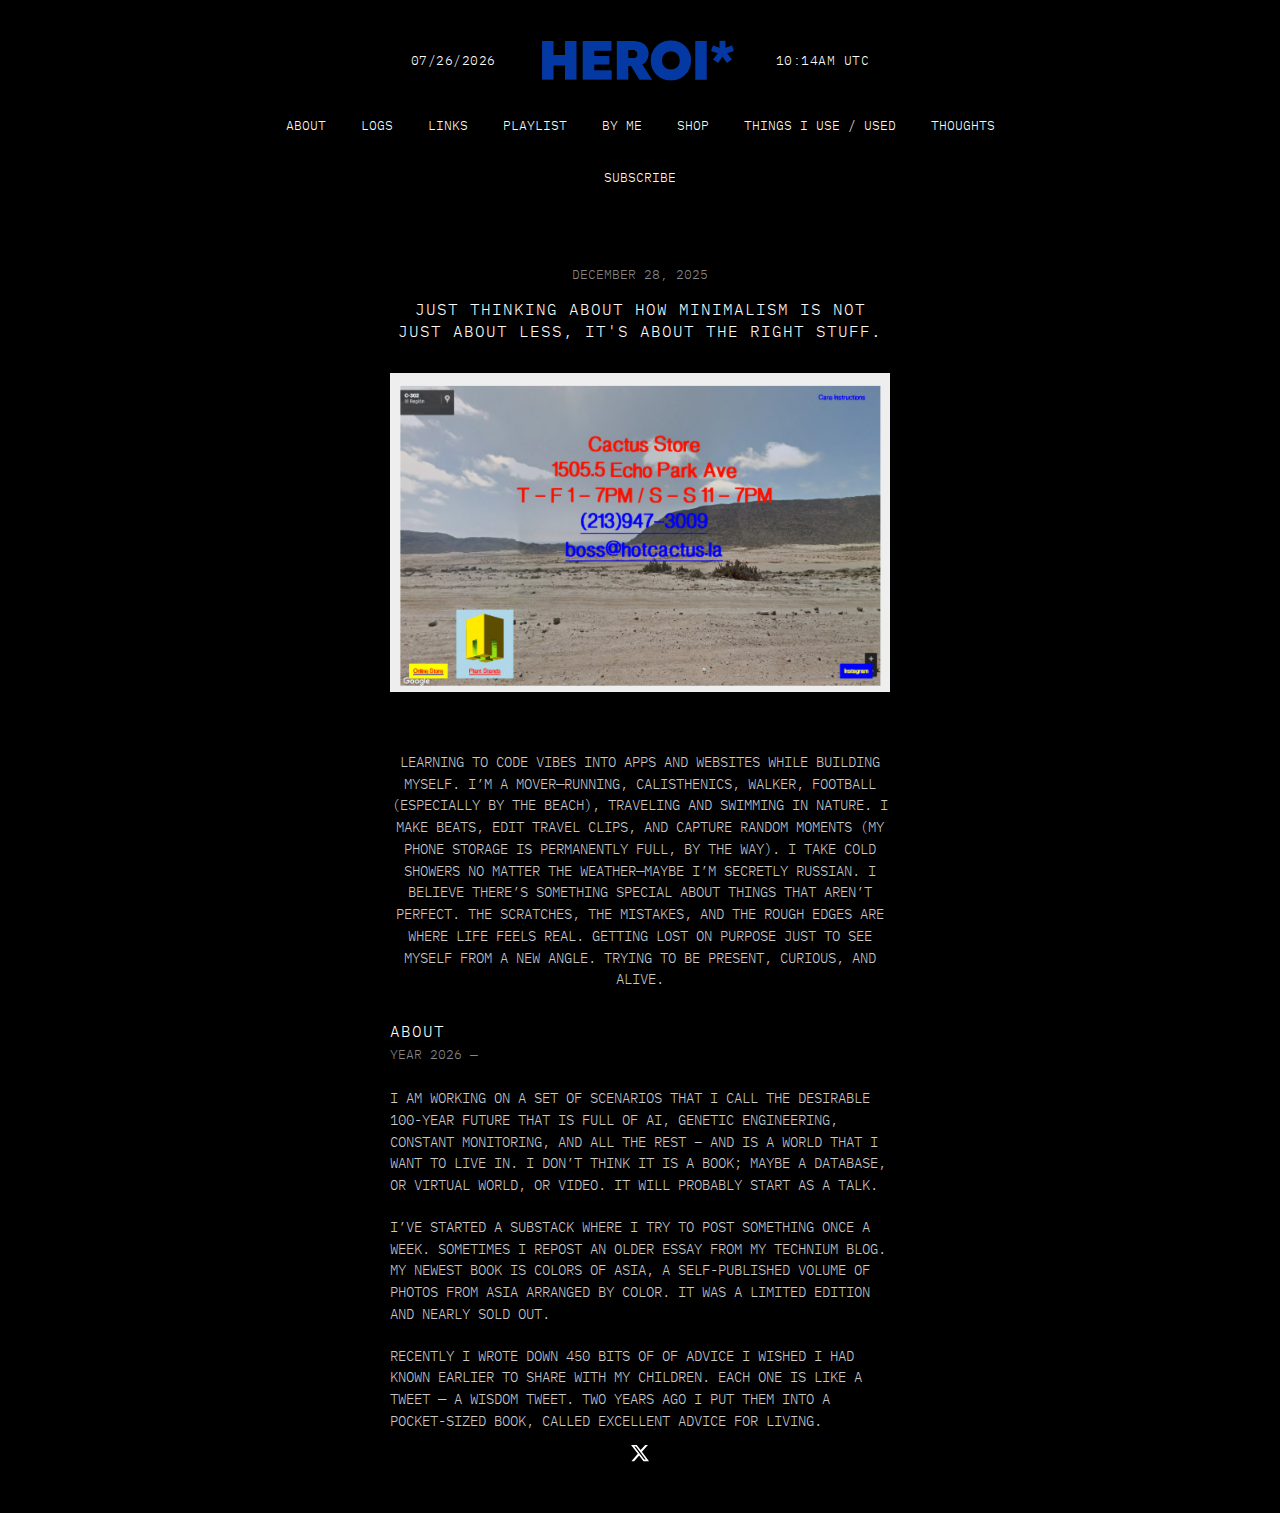
<file: index.html>
<!DOCTYPE html>
<html lang="en">

<head>
    <meta charset="UTF-8">
    <meta name="viewport" content="width=device-width, initial-scale=1.0">
    <title>HEROI</title>
    <link rel="preconnect" href="https://fonts.googleapis.com">
    <link rel="preconnect" href="https://fonts.gstatic.com" crossorigin>
    <link href="https://fonts.googleapis.com/css2?family=IBM+Plex+Mono:wght@300&display=swap" rel="stylesheet">
    <link rel="stylesheet" href="style.css">
    <link rel="icon" type="image/png" href="assets/logo_v6.png">
    <link rel="alternate" type="application/rss+xml" title="HEROI RSS Feed" href="rss.xml">
</head>

<body>

    <header>
        <div id="date-display" class="date-display"></div>
        <div class="logo-container">
            <img src="assets/logo_v6.png" alt="HEROI Logo" class="logo">
        </div>
        <div id="time-display" class="time-display"></div>
    </header>

    <main>
        <nav>
            <ul class="nav-list">
                <li><a href="about.html">about</a></li>
                <li><a href="logs.html">logs</a></li>
                <li><a href="links.html">links</a></li>
                <li><a href="playlist.html">playlist</a></li>
                <li><a href="now.html">by me</a></li>
                <li><a href="shop.html">shop</a></li>
                <li><a href="things_i_use.html">things i use / used</a></li>
                <li><a href="thoughts.html">thoughts</a></li>
                <li><a href="subscribe.html">subscribe</a></li>
            </ul>
        </nav>

        <div class="article-section" style="margin: 80px auto 0 auto;">
            <p class="article-subtitle" style="text-align: center; margin-bottom: 15px;">DECEMBER 28, 2025</p>
            <h2 class="article-title" style="text-align: center; margin-bottom: 30px; line-height: 1.4;">JUST THINKING
                ABOUT HOW MINIMALISM IS NOT JUST ABOUT LESS, IT'S ABOUT THE RIGHT STUFF.</h2>
            <img src="assets/cactus_store.png" alt="Cactus Store" class="article-image">
            <p class="article-text"
                style="text-align: center; max-width: 800px; margin: 30px auto 30px auto; line-height: 1.6;">
                LEARNING TO CODE VIBES INTO APPS AND WEBSITES WHILE BUILDING MYSELF. I’M A MOVER—RUNNING, CALISTHENICS,
                WALKER, FOOTBALL (ESPECIALLY BY THE BEACH), TRAVELING AND SWIMMING IN NATURE. I MAKE BEATS, EDIT TRAVEL
                CLIPS, AND CAPTURE RANDOM MOMENTS (MY PHONE STORAGE IS PERMANENTLY FULL, BY THE WAY). I TAKE COLD
                SHOWERS NO MATTER THE WEATHER—MAYBE I’M SECRETLY RUSSIAN. I BELIEVE THERE’S SOMETHING SPECIAL ABOUT
                THINGS THAT AREN’T PERFECT. THE SCRATCHES, THE MISTAKES, AND THE ROUGH EDGES ARE WHERE LIFE FEELS REAL.
                GETTING LOST ON PURPOSE JUST TO SEE MYSELF FROM A NEW ANGLE. TRYING TO BE PRESENT, CURIOUS, AND ALIVE.
            </p>
            <h2 class="article-title">About</h2>
            <p class="article-subtitle">YEAR 2026 —</p>
            <div class="article-text">
                <p>I am working on a set of scenarios that I call the Desirable 100-year Future that is full of AI,
                    genetic engineering, constant monitoring, and all the rest – and is a world that I want to live in.
                    I don’t think it is a book; maybe a database, or virtual world, or video. It will probably start as
                    a talk.</p>
                <p>I’ve started a Substack where I try to post something once a week. Sometimes I repost an older essay
                    from my Technium blog. My newest book is Colors of Asia, a self-published volume of photos from Asia
                    arranged by color. It was a limited edition and nearly sold out.</p>
                <p>Recently I wrote down 450 bits of of advice I wished I had known earlier to share with my children.
                    Each one is like a tweet — a wisdom tweet. Two years ago I put them into a pocket-sized book, called
                    Excellent Advice for Living.</p>
            </div>
        </div>
    </main>

    <footer>
        <div class="social-icons">
            <a href="https://x.com/HEROI1STAR" target="_blank" aria-label="X (formerly Twitter)">
                <svg viewBox="0 0 24 24" aria-hidden="true" class="social-icon">
                    <path
                        d="M18.244 2.25h3.308l-7.227 8.26 8.502 11.24H16.17l-5.214-6.817L4.99 21.75H1.68l7.73-8.835L1.254 2.25H8.08l4.713 6.231zm-1.161 17.52h1.833L7.084 4.126H5.117z">
                    </path>
                </svg>
            </a>
        </div>
    </footer>

    <script src="script.js?v=2"></script>
</body>

</html>
</file>
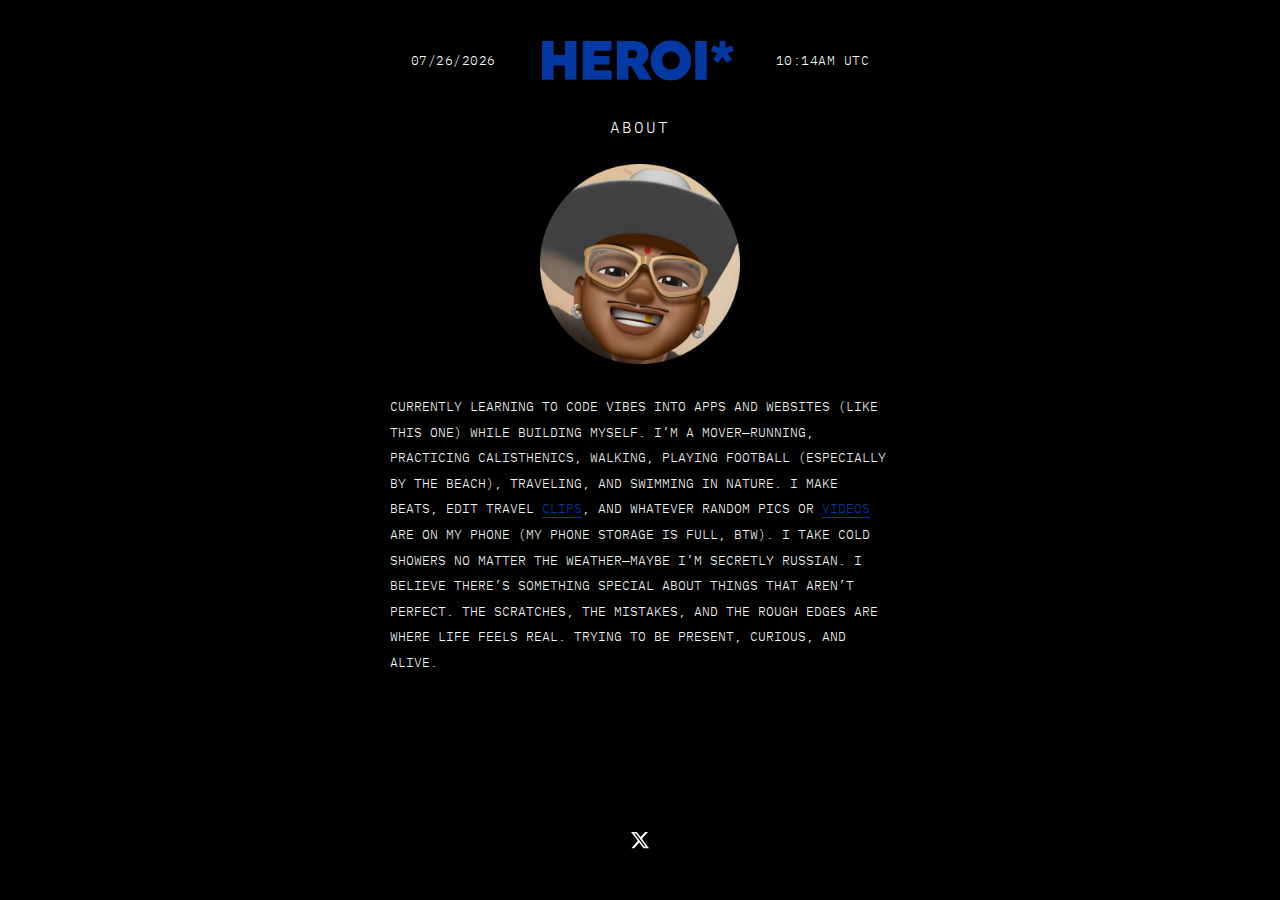
<file: about.html>
<!DOCTYPE html>
<html lang="en">

<head>
    <meta charset="UTF-8">
    <meta name="viewport" content="width=device-width, initial-scale=1.0">
    <title>Supreme - About</title>
    <link rel="preconnect" href="https://fonts.googleapis.com">
    <link rel="preconnect" href="https://fonts.gstatic.com" crossorigin>
    <link href="https://fonts.googleapis.com/css2?family=IBM+Plex+Mono:wght@300&display=swap" rel="stylesheet">
    <link rel="stylesheet" href="style.css">
    <link rel="icon" type="image/png" href="assets/logo_v6.png">
</head>

<body class="about-page">

    <header>
        <div id="date-display" class="date-display"></div>
        <div class="logo-container">
            <a href="index.html">
                <img src="assets/logo_v6.png" alt="HEROI Logo" class="logo">
            </a>
        </div>
        <div id="time-display" class="time-display"></div>
    </header>

    <main class="about-main">
        <div class="about-content">
            <h1 class="about-title">ABOUT</h1>
            <img src="assets/about_avatar.png" alt="Profile Avatar" class="about-avatar">
            <div class="about-text">
                <p>CURRENTLY LEARNING TO CODE VIBES INTO APPS AND WEBSITES (LIKE THIS ONE) WHILE BUILDING MYSELF. I’M A
                    MOVER—RUNNING, PRACTICING CALISTHENICS, WALKING, PLAYING FOOTBALL (ESPECIALLY BY THE BEACH),
                    TRAVELING, AND SWIMMING IN NATURE. I MAKE BEATS, EDIT TRAVEL <a href="now.html">CLIPS</a>, AND
                    WHATEVER RANDOM PICS OR
                    <a href="now.html">VIDEOS</a> ARE ON MY PHONE (MY PHONE STORAGE IS FULL, BTW). I TAKE COLD SHOWERS
                    NO MATTER THE
                    WEATHER—MAYBE I’M SECRETLY RUSSIAN. I BELIEVE THERE’S SOMETHING SPECIAL ABOUT THINGS THAT AREN’T
                    PERFECT. THE SCRATCHES, THE MISTAKES, AND THE ROUGH EDGES ARE WHERE LIFE FEELS REAL. TRYING TO BE
                    PRESENT, CURIOUS, AND ALIVE.
                </p>
            </div>
        </div>
    </main>

    <footer>
        <div class="social-icons">
            <a href="https://x.com/HEROI1STAR" target="_blank" aria-label="X (formerly Twitter)">
                <svg viewBox="0 0 24 24" aria-hidden="true" class="social-icon">
                    <path
                        d="M18.244 2.25h3.308l-7.227 8.26 8.502 11.24H16.17l-5.214-6.817L4.99 21.75H1.68l7.73-8.835L1.254 2.25H8.08l4.713 6.231zm-1.161 17.52h1.833L7.084 4.126H5.117z">
                    </path>
                </svg>
            </a>
        </div>
    </footer>

    <script src="script.js"></script>
</body>

</html>
</file>
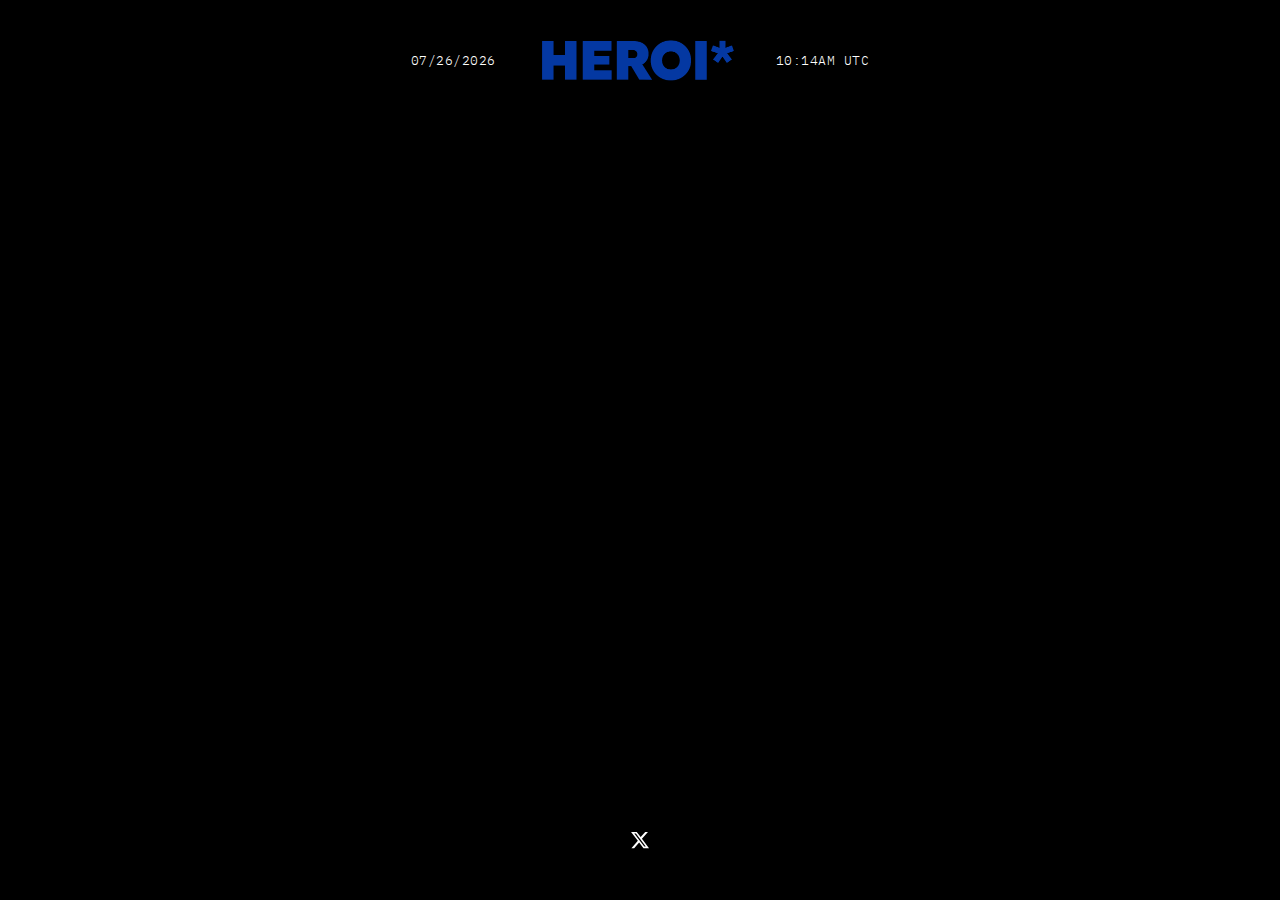
<file: links.html>
<!DOCTYPE html>
<html lang="en">

<head>
    <meta charset="UTF-8">
    <meta name="viewport" content="width=device-width, initial-scale=1.0">
    <title>Supreme - Links</title>
    <link rel="preconnect" href="https://fonts.googleapis.com">
    <link rel="preconnect" href="https://fonts.gstatic.com" crossorigin>
    <link href="https://fonts.googleapis.com/css2?family=IBM+Plex+Mono:wght@300&display=swap" rel="stylesheet">
    <link rel="stylesheet" href="style.css">
    <link rel="icon" type="image/png" href="assets/logo_v6.png">
</head>

<body>

    <header>
        <div id="date-display" class="date-display"></div>
        <div class="logo-container">
            <!-- Logo links back to Home -->
            <a href="index.html">
                <img src="assets/logo_v6.png" alt="HEROI Logo" class="logo">
            </a>
        </div>
        <div id="time-display" class="time-display"></div>
    </header>

    <main class="looks-content">
        <!-- Back Button -->

    </main>

    <footer>
        <div class="social-icons">
            <a href="https://x.com/HEROI1STAR" target="_blank" aria-label="X (formerly Twitter)">
                <svg viewBox="0 0 24 24" aria-hidden="true" class="social-icon">
                    <path
                        d="M18.244 2.25h3.308l-7.227 8.26 8.502 11.24H16.17l-5.214-6.817L4.99 21.75H1.68l7.73-8.835L1.254 2.25H8.08l4.713 6.231zm-1.161 17.52h1.833L7.084 4.126H5.117z">
                    </path>
                </svg>
            </a>
        </div>
    </footer>

    <script src="script.js"></script>
</body>

</html>
</file>
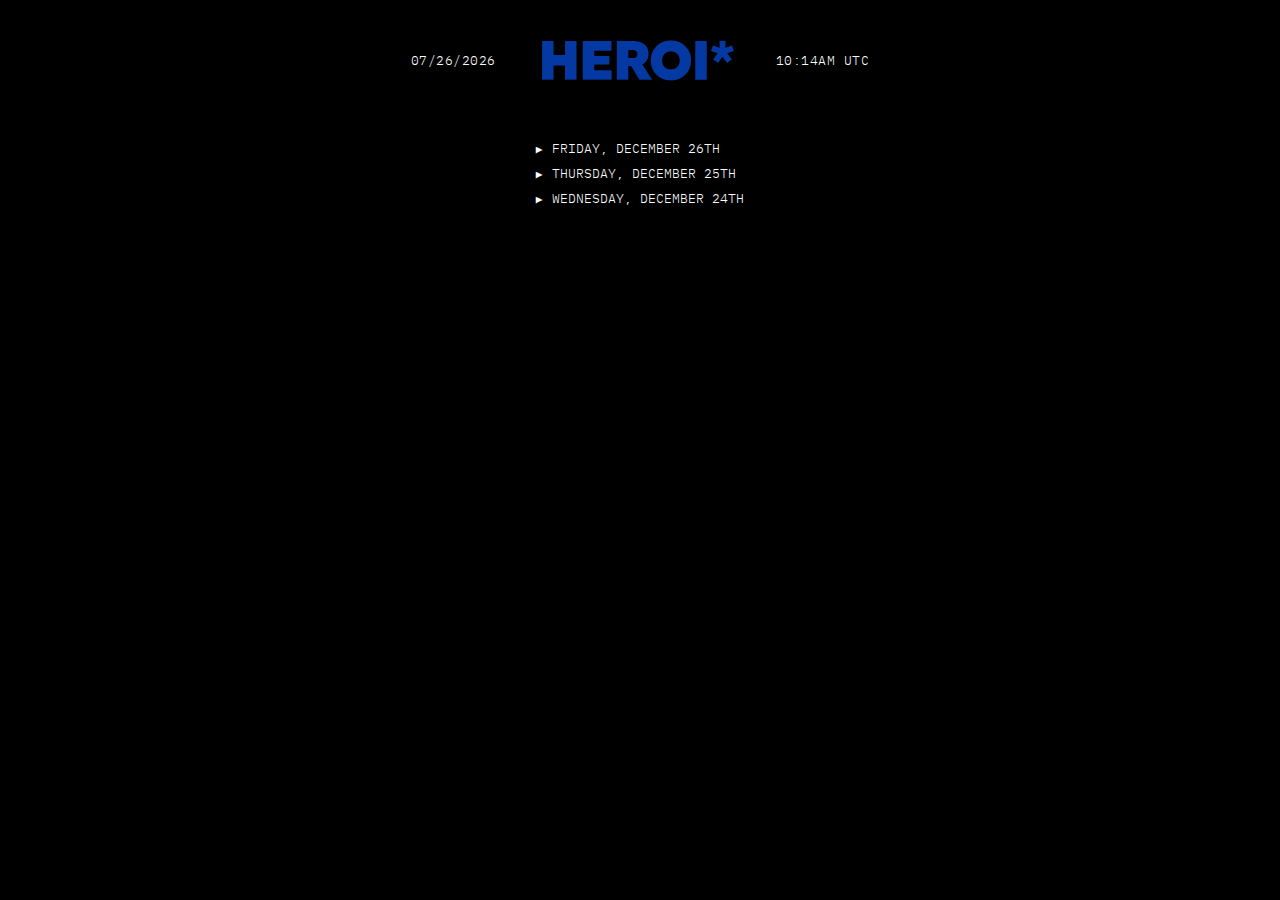
<file: logs.html>
<!DOCTYPE html>
<html lang="en">

<head>
    <meta charset="UTF-8">
    <meta name="viewport" content="width=device-width, initial-scale=1.0">
    <title>Supreme - Logs</title>
    <link rel="preconnect" href="https://fonts.googleapis.com">
    <link rel="preconnect" href="https://fonts.gstatic.com" crossorigin>
    <link href="https://fonts.googleapis.com/css2?family=IBM+Plex+Mono:wght@300&display=swap" rel="stylesheet">
    <link rel="stylesheet" href="style.css">
    <link rel="icon" type="image/png" href="assets/logo_v6.png">
    <script async src="https://platform.twitter.com/widgets.js" charset="utf-8"></script>
    <link rel="alternate" type="application/rss+xml" title="HEROI RSS Feed" href="rss.xml">
</head>

<body>

    <header>
        <div id="date-display" class="date-display"></div>
        <div class="logo-container">
            <a href="index.html">
                <img src="assets/logo_v6.png" alt="HEROI Logo" class="logo">
            </a>
        </div>
        <div id="time-display" class="time-display"></div>
    </header>

    <main class="logs-main">
        <div class="logs-container">
            <details>
                <summary>FRIDAY, DECEMBER 26TH</summary>
                <ul class="log-details-list">
                    <li class="has-preview">
                        <span class="log-item-row">
                            - WORLD CUP BALL
                            <img src="assets/world_cup_ball.png" alt="" class="inline-thumb">
                        </span>
                        <div class="mobile-log-desc">I LIKE THE BALL BUT I DON'T THINK IT IS BETTER THAN 2018 WORLD CUP
                            BALL</div>
                        <div class="large-preview">
                            <img src="assets/world_cup_ball.png" alt="World Cup Ball">
                        </div>
                    </li>
                    <li class="has-preview">
                        <span class="log-item-row">
                            - BLACKBERRY TYPE PHONE
                            <img src="assets/blackberry.jpg" alt="" class="inline-thumb">
                        </span>
                        <div class="mobile-log-desc">TEMPTED TO GET ONE NGL</div>
                        <div class="large-preview">
                            <blockquote class="twitter-tweet" data-theme="dark">
                                <p lang="en" dir="ltr">all millennials want for Christmas is a QWERTY physical keyboard
                                    cell phone to vibe code with <a
                                        href="https://twitter.com/GoogleAIStudio?ref_src=twsrc%5Etfw">@GoogleAIStudio</a>
                                    and <a href="https://twitter.com/geminicli?ref_src=twsrc%5Etfw">@geminicli</a> <a
                                        href="https://t.co/Bo7QrPALFx">pic.twitter.com/Bo7QrPALFx</a></p>&mdash;
                                Harrison
                                Jobe (@harrisonfjobe) <a
                                    href="https://twitter.com/harrisonfjobe/status/2003313304555651411?ref_src=twsrc%5Etfw">December
                                    23, 2025</a>
                            </blockquote>
                        </div>
                    </li>
                    <li class="has-preview">
                        <span class="log-item-row">
                            - STEVE JOBS
                            <img src="assets/steve_jobs.png" alt="" class="inline-thumb">
                        </span>
                        <div class="large-preview">
                            <iframe class="youtube-embed" width="400" height="225"
                                src="https://www.youtube.com/embed/zGEOQ6I2Sv4?si=AMXFRoyeOpO_3v6c"
                                title="YouTube video player" frameborder="0"
                                allow="accelerometer; autoplay; clipboard-write; encrypted-media; gyroscope; picture-in-picture; web-share"
                                referrerpolicy="strict-origin-when-cross-origin" allowfullscreen></iframe>
                        </div>
                    </li>
                    <li class="has-preview">
                        <span class="log-item-row">
                            - BANGER COKE AD
                            <img src="assets/coke_ad.jpg" alt="" class="inline-thumb">
                        </span>
                        <div class="mobile-log-desc">RELEASED 8 YEARS AGO SUCH A SICK AD , ZOOM IN AND SEE YOU WILL KNOW
                            WHAT I AM
                            TALKING ABOUT</div>
                        <div class="large-preview">
                            <img src="assets/coke_ad.jpg" alt="Coke Ad">
                        </div>
                    </li>
                    <li class="has-preview">
                        <span class="log-item-row">
                            - BY @SOULDRAIN
                            <img src="assets/souldrain.jpg" alt="" class="inline-thumb">
                        </span>
                        <div class="mobile-log-desc">WAS JUS SCROLLING THRU TUMBLR AND I SAW THIS</div>
                        <div class="large-preview">
                            <img src="assets/souldrain.jpg" alt="SoulDrain">
                        </div>
                    </li>
                </ul>
            </details>

            <details>
                <summary>thursday, december 25th</summary>
                <ul class="log-details-list">
                    <li>MERRY CHRISTMAS</li>
                </ul>
            </details>

            <details>
                <summary>wednesday, december 24th</summary>
                <ul class="log-details-list">
                    <li>PREPARING FOR THE HOLIDAYS</li>
                </ul>
            </details>
        </div>
    </main>


    <script src="script.js?v=2"></script>
</body>

</html>
</file>
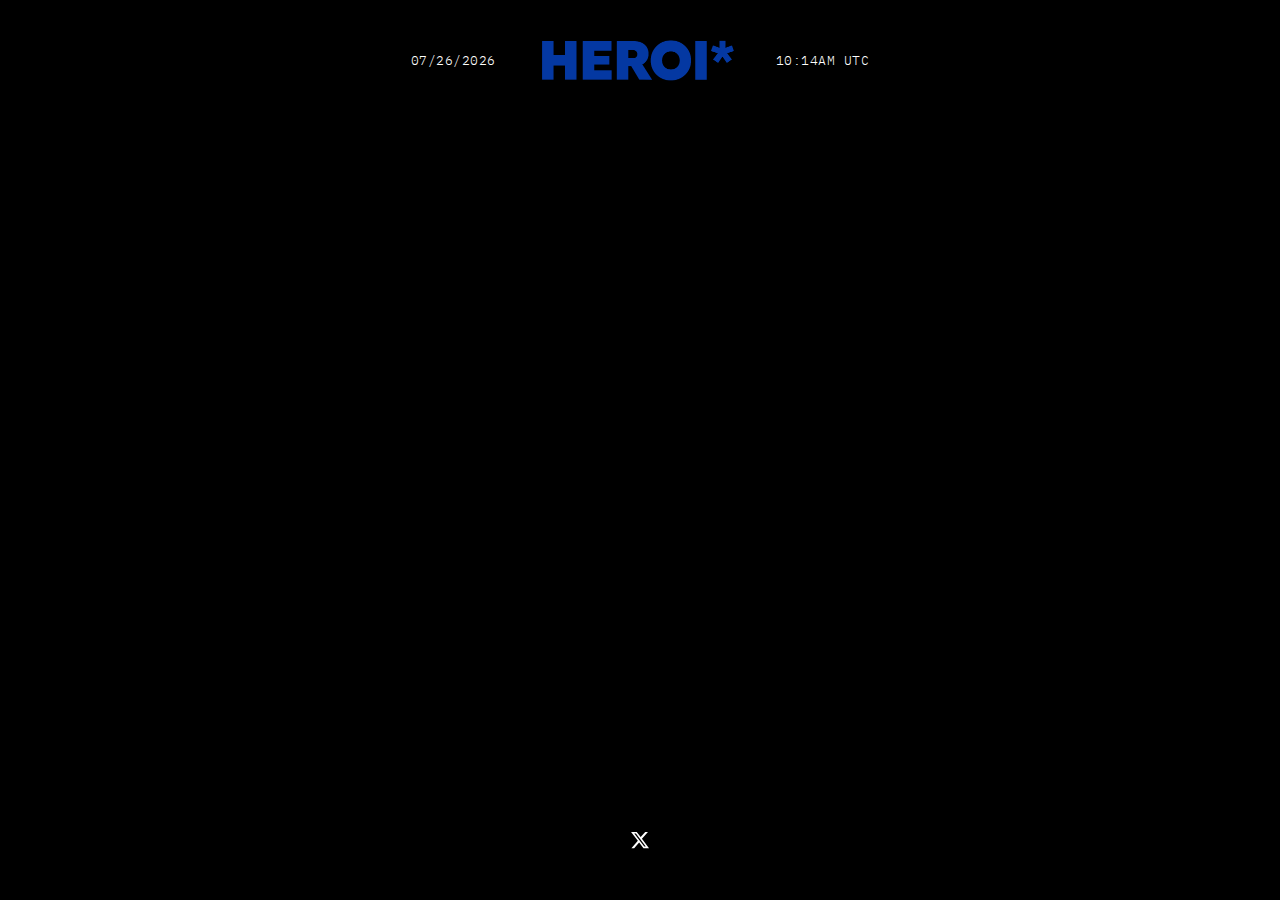
<file: now.html>
<!DOCTYPE html>
<html lang="en">

<head>
    <meta charset="UTF-8">
    <meta name="viewport" content="width=device-width, initial-scale=1.0">
    <title>Supreme - Now</title>
    <link rel="preconnect" href="https://fonts.googleapis.com">
    <link rel="preconnect" href="https://fonts.gstatic.com" crossorigin>
    <link href="https://fonts.googleapis.com/css2?family=IBM+Plex+Mono:wght@300&display=swap" rel="stylesheet">
    <link rel="stylesheet" href="style.css">
    <link rel="icon" type="image/png" href="assets/logo_v6.png">
</head>

<body class="now-page">

    <header>
        <div id="date-display" class="date-display"></div>
        <div class="logo-container">
            <a href="index.html">
                <img src="assets/logo_v6.png" alt="HEROI Logo" class="logo">
            </a>
        </div>
        <div id="time-display" class="time-display"></div>
    </header>

    <main class="now-main">
        <div class="now-content">

            <div class="video-container">
                <iframe width="560" height="315" src="https://www.youtube.com/embed/tqP2vWqkMMw?si=yox62DizEvucldKo"
                    title="YouTube video player" frameborder="0"
                    allow="accelerometer; autoplay; clipboard-write; encrypted-media; gyroscope; picture-in-picture; web-share"
                    referrerpolicy="strict-origin-when-cross-origin" allowfullscreen></iframe>
            </div>
        </div>
    </main>

    <footer>
        <div class="social-icons">
            <a href="https://x.com/HEROI1STAR" target="_blank" aria-label="X (formerly Twitter)">
                <svg viewBox="0 0 24 24" aria-hidden="true" class="social-icon">
                    <path
                        d="M18.244 2.25h3.308l-7.227 8.26 8.502 11.24H16.17l-5.214-6.817L4.99 21.75H1.68l7.73-8.835L1.254 2.25H8.08l4.713 6.231zm-1.161 17.52h1.833L7.084 4.126H5.117z">
                    </path>
                </svg>
            </a>
        </div>
    </footer>

    <script src="script.js"></script>
</body>

</html>
</file>
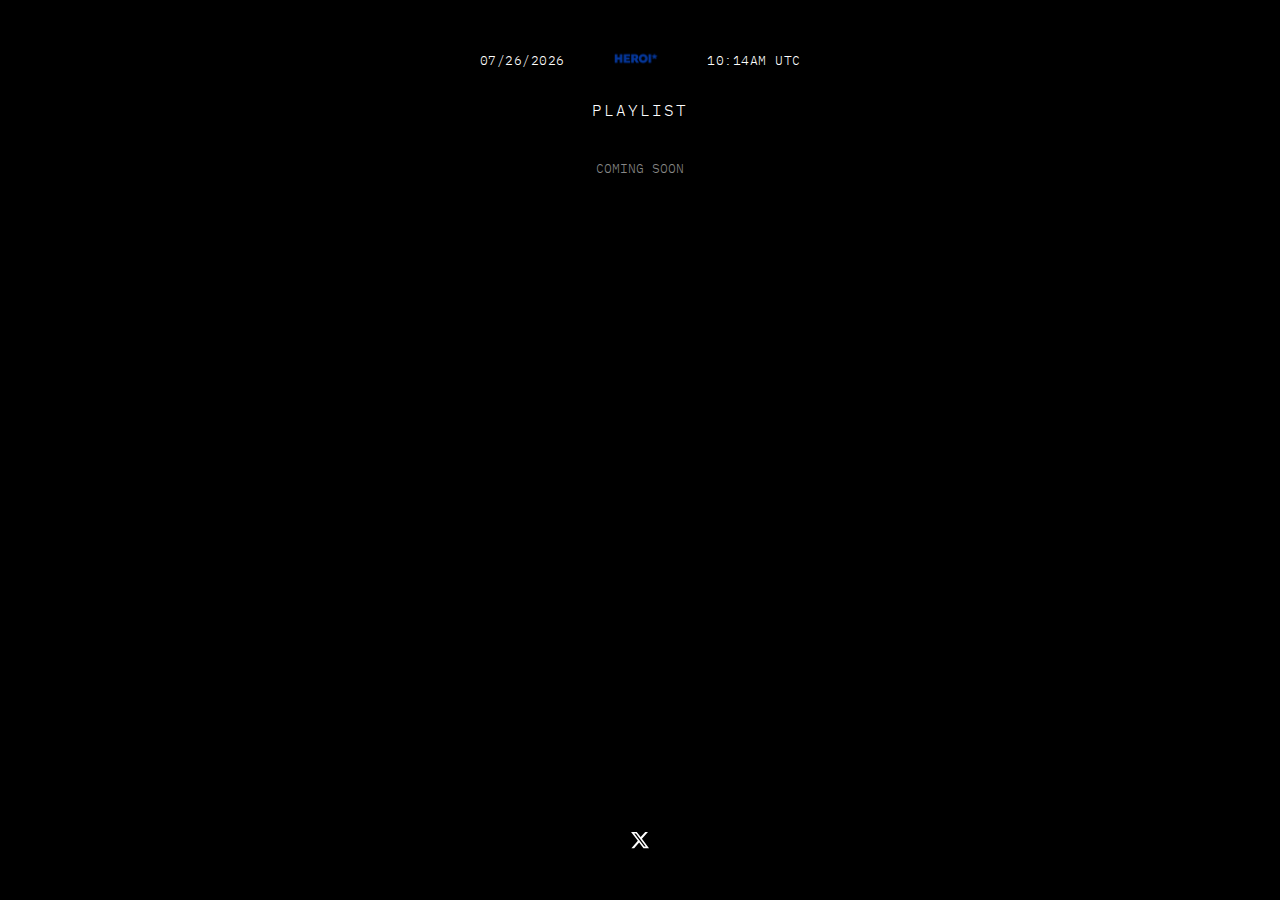
<file: playlist.html>
<!DOCTYPE html>
<html lang="en">

<head>
    <meta charset="UTF-8">
    <meta name="viewport" content="width=device-width, initial-scale=1.0">
    <title>HEROI - Playlist</title>
    <link rel="preconnect" href="https://fonts.googleapis.com">
    <link rel="preconnect" href="https://fonts.gstatic.com" crossorigin>
    <link href="https://fonts.googleapis.com/css2?family=IBM+Plex+Mono:wght@300&display=swap" rel="stylesheet">
    <link rel="stylesheet" href="style.css">
    <link rel="icon" type="image/png" href="assets/logo_v2.png">
</head>

<body class="playlist-page">

    <header>
        <div id="date-display" class="date-display"></div>
        <div class="logo-container">
            <a href="index.html">
                <img src="assets/logo_v2.png" alt="HEROI Logo" class="logo">
            </a>
        </div>
        <div id="time-display" class="time-display"></div>
    </header>

    <main class="playlist-main">
        <div class="playlist-content">
            <h1 class="playlist-title">PLAYLIST</h1>
            <p style="font-size: 0.8rem; color: #888; text-align: center;">COMING SOON</p>
        </div>
    </main>

    <footer>
        <div class="social-icons">
            <a href="https://x.com" target="_blank" aria-label="X (formerly Twitter)">
                <svg viewBox="0 0 24 24" aria-hidden="true" class="social-icon">
                    <path
                        d="M18.244 2.25h3.308l-7.227 8.26 8.502 11.24H16.17l-5.214-6.817L4.99 21.75H1.68l7.73-8.835L1.254 2.25H8.08l4.713 6.231zm-1.161 17.52h1.833L7.084 4.126H5.117z">
                    </path>
                </svg>
            </a>
        </div>
    </footer>

    <script src="script.js"></script>
</body>

</html>
</file>
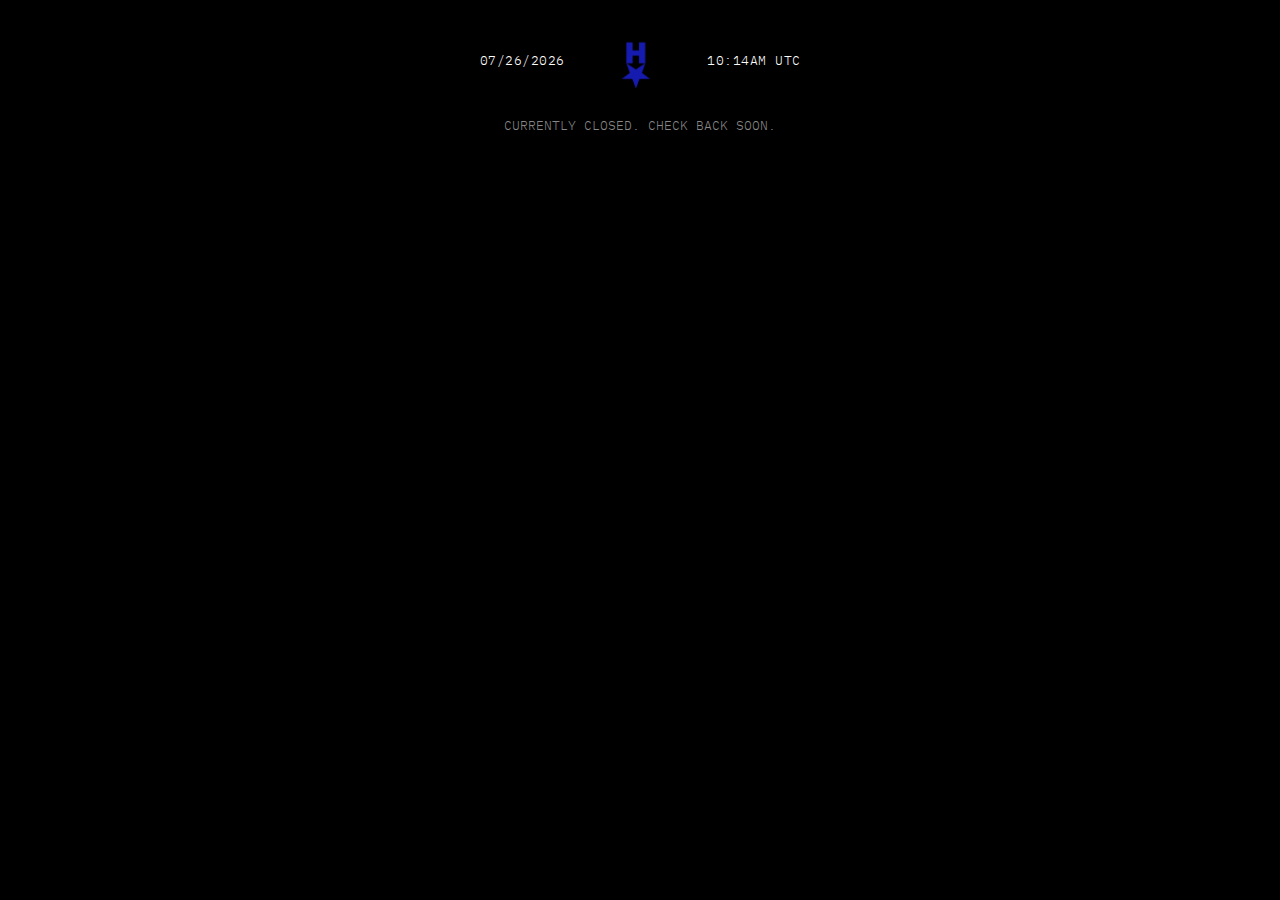
<file: shop.html>
<!DOCTYPE html>
<html lang="en">

<head>
    <meta charset="UTF-8">
    <meta name="viewport" content="width=device-width, initial-scale=1.0">
    <title>Supreme - Shop</title>
    <link rel="preconnect" href="https://fonts.googleapis.com">
    <link rel="preconnect" href="https://fonts.gstatic.com" crossorigin>
    <link href="https://fonts.googleapis.com/css2?family=IBM+Plex+Mono:wght@300&display=swap" rel="stylesheet">
    <link rel="stylesheet" href="style.css">
    <link rel="icon" type="image/png" href="assets/logo.png">
</head>

<body class="shop-page">

    <header>
        <div id="date-display" class="date-display"></div>
        <div class="logo-container">
            <a href="index.html">
                <img src="assets/logo.png" alt="Supreme Logo" class="logo">
            </a>
        </div>
        <div id="time-display" class="time-display"></div>
    </header>

    <main class="shop-main">
        <div class="shop-content">

            <p class="shop-status">CURRENTLY CLOSED. CHECK BACK SOON.</p>
        </div>
    </main>



    <script src="script.js"></script>
</body>

</html>
</file>
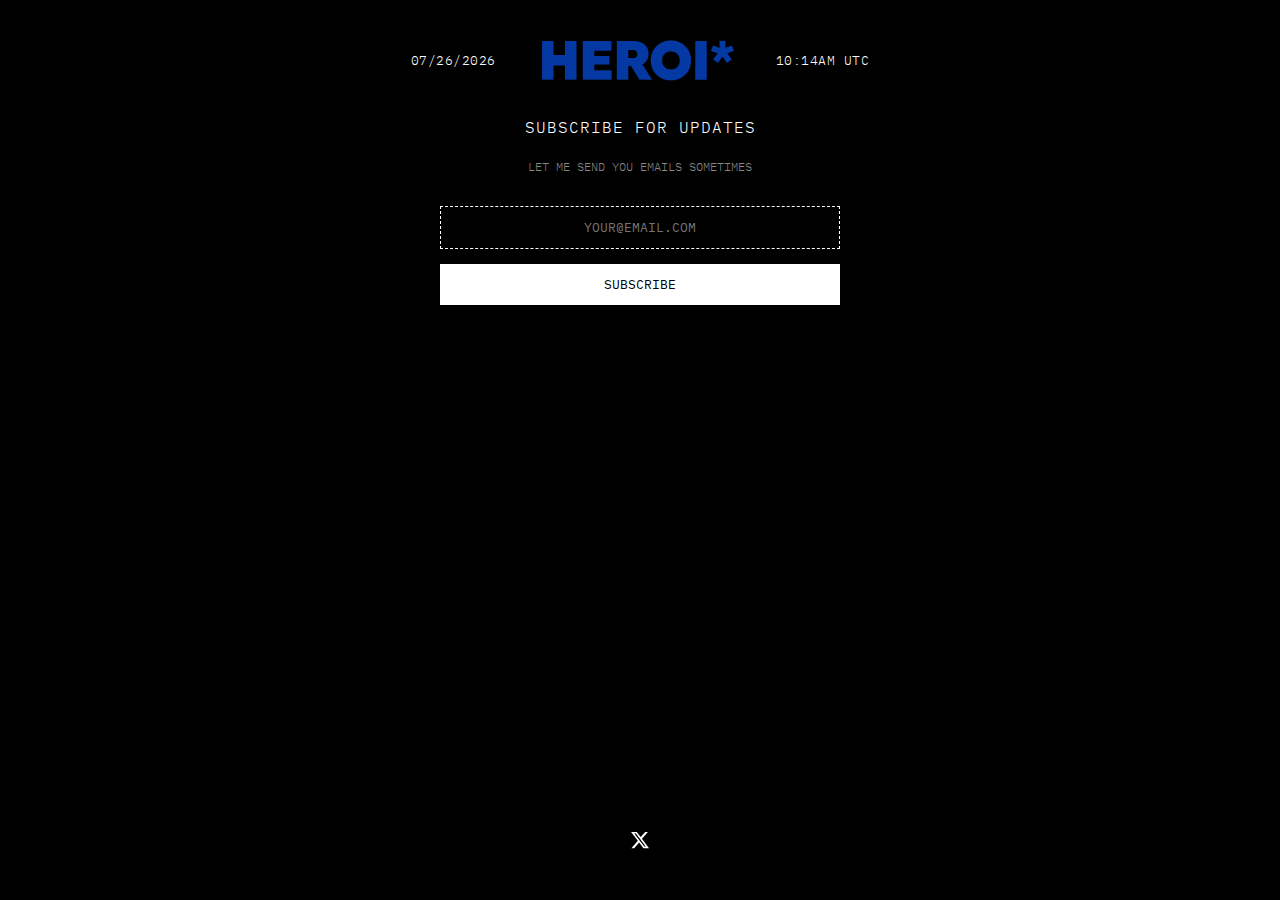
<file: subscribe.html>
<!DOCTYPE html>
<html lang="en">

<head>
    <meta charset="UTF-8">
    <meta name="viewport" content="width=device-width, initial-scale=1.0">
    <title>Supreme - Subscribe</title>
    <link rel="preconnect" href="https://fonts.googleapis.com">
    <link rel="preconnect" href="https://fonts.gstatic.com" crossorigin>
    <link href="https://fonts.googleapis.com/css2?family=IBM+Plex+Mono:wght@300&display=swap" rel="stylesheet">
    <link rel="stylesheet" href="style.css">
    <link rel="icon" type="image/png" href="assets/logo_v6.png">
    <script type="text/javascript" async src="https://subscribe-forms.beehiiv.com/attribution.js"></script>
</head>

<body class="subscribe-page">

    <header>
        <div id="date-display" class="date-display"></div>
        <div class="logo-container">
            <a href="index.html">
                <img src="assets/logo_v6.png" alt="HEROI Logo" class="logo">
            </a>
        </div>
        <div id="time-display" class="time-display"></div>
    </header>

    <main class="subscribe-main">
        <div class="subscribe-content">
            <h1 class="subscribe-title">SUBSCRIBE FOR UPDATES</h1>
            <p class="subscribe-desc">LET ME SEND YOU EMAILS SOMETIMES</p>
            <form class="subscribe-form" id="subscribe-form">
                <input type="email" placeholder="YOUR@EMAIL.COM" required class="subscribe-input">
                <button type="submit" class="subscribe-button">SUBSCRIBE</button>
            </form>
            <div id="subscribe-message" class="subscribe-message" style="display: none;">
                THANK YOU
            </div>
        </div>

    </main>

    <footer>
        <div class="social-icons">
            <a href="https://x.com/HEROI1STAR" target="_blank" aria-label="X (formerly Twitter)">
                <svg viewBox="0 0 24 24" aria-hidden="true" class="social-icon">
                    <path
                        d="M18.244 2.25h3.308l-7.227 8.26 8.502 11.24H16.17l-5.214-6.817L4.99 21.75H1.68l7.73-8.835L1.254 2.25H8.08l4.713 6.231zm-1.161 17.52h1.833L7.084 4.126H5.117z">
                    </path>
                </svg>
            </a>
        </div>
    </footer>

    <script src="script.js"></script>
</body>

</html>
</file>
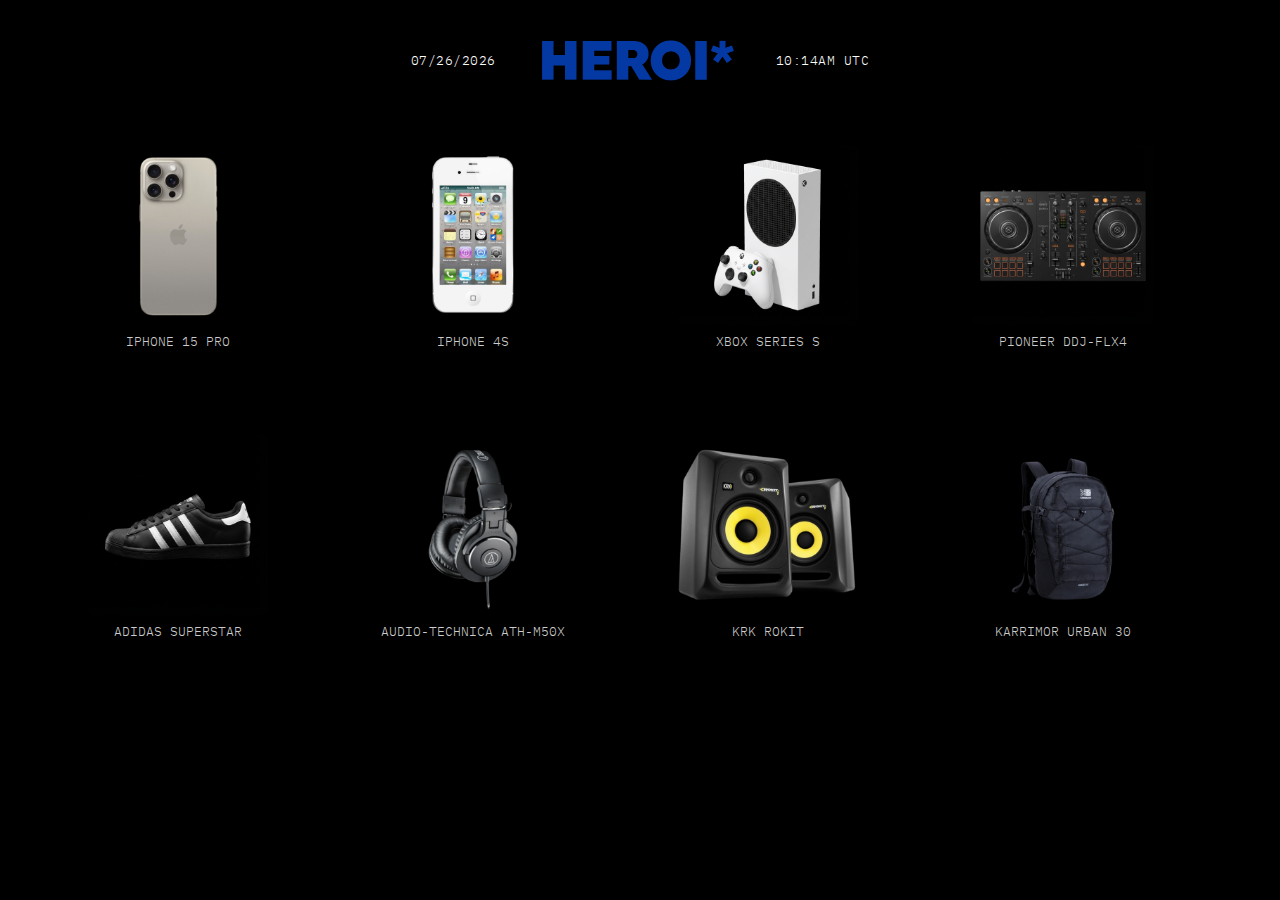
<file: things_i_use.html>
<!DOCTYPE html>
<html lang="en">

<head>
    <meta charset="UTF-8">
    <meta name="viewport" content="width=device-width, initial-scale=1.0">
    <title>Supreme - Things I Use</title>
    <link rel="preconnect" href="https://fonts.googleapis.com">
    <link rel="preconnect" href="https://fonts.gstatic.com" crossorigin>
    <link href="https://fonts.googleapis.com/css2?family=IBM+Plex+Mono:wght@300&display=swap" rel="stylesheet">
    <link rel="stylesheet" href="style.css">
    <link rel="icon" type="image/png" href="assets/logo_v6.png">
</head>

<body class="use-page">

    <header>
        <div id="date-display" class="date-display"></div>
        <div class="logo-container">
            <a href="index.html">
                <img src="assets/logo_v6.png" alt="HEROI Logo" class="logo">
            </a>
        </div>
        <div id="time-display" class="time-display"></div>
    </header>

    <main class="use-main">
        <div class="use-content">
            <ul class="use-list">
                <li>
                    <img src="assets/iphone_15_pro_uncropped.png" alt="iPhone 15 Pro">
                    IPHONE 15 PRO
                </li>
                <li>
                    <img src="assets/iphone_4s_uncropped.png" alt="iPhone 4S">
                    IPHONE 4S
                </li>
                <li>
                    <img src="assets/xbox_series_s_clean.png" alt="Xbox Series S">
                    XBOX SERIES S
                </li>
                <li>
                    <img src="assets/pioneer_ddj_flx4_clean.png" alt="Pioneer DDJ-FLX4">
                    PIONEER DDJ-FLX4
                </li>
                <li>
                    <img src="assets/adidas_superstar.png" alt="Adidas Superstar">
                    ADIDAS SUPERSTAR
                </li>
                <li>
                    <img src="assets/headphones_clean.png" alt="Audio-Technica Headphones">
                    AUDIO-TECHNICA ATH-M50X
                </li>
                <li>
                    <img src="assets/studio_monitors_clean.png" alt="KRK Rokit Studio Monitors">
                    KRK ROKIT
                </li>
                <li>
                    <img src="assets/backpack_clean.png" alt="Karrimor Backpack">
                    KARRIMOR URBAN 30
                </li>
            </ul>
        </div>
    </main>


    <script src="script.js?v=2"></script>
</body>

</html>
</file>
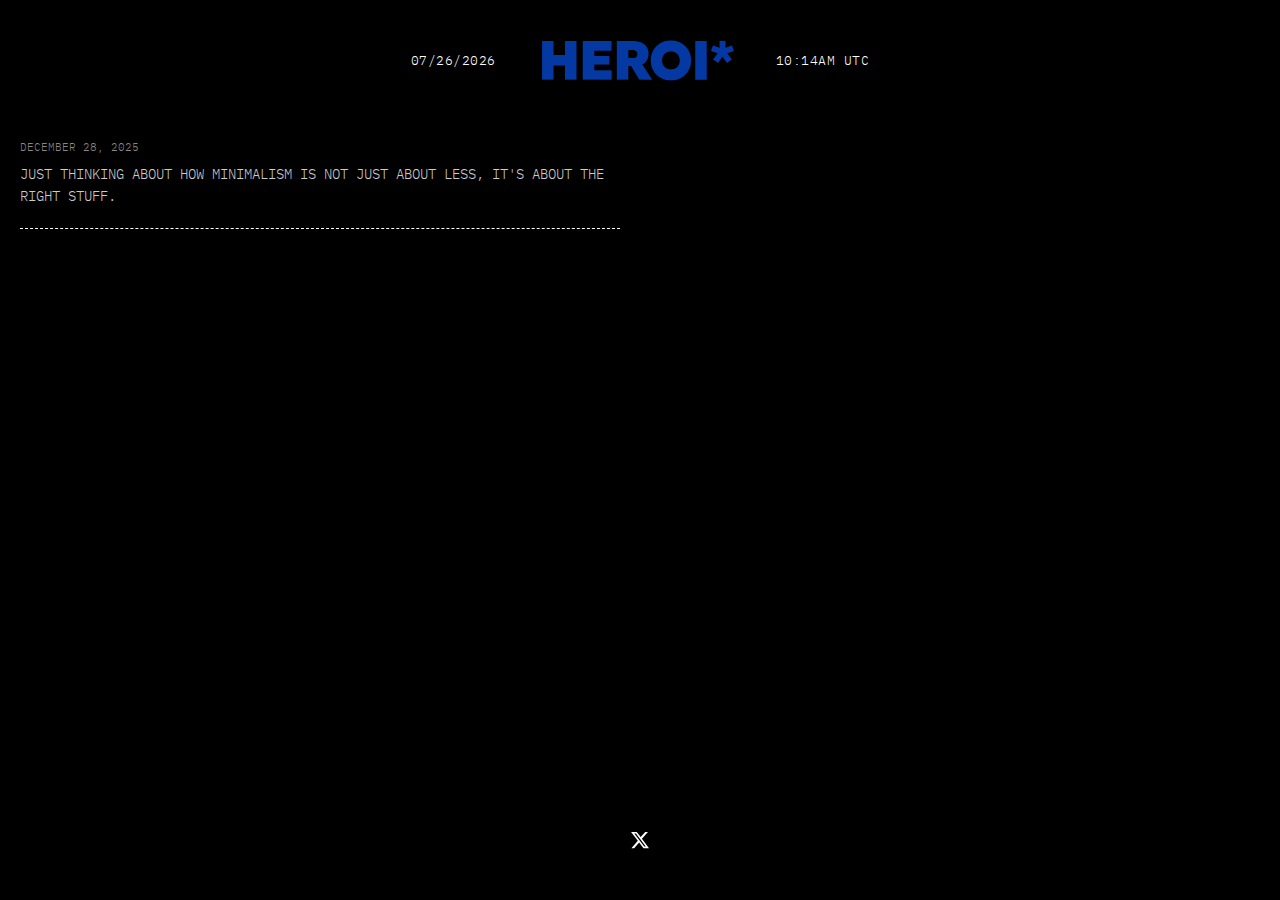
<file: thoughts.html>
<!DOCTYPE html>
<html lang="en">

<head>
    <meta charset="UTF-8">
    <meta name="viewport" content="width=device-width, initial-scale=1.0">
    <title>Supreme - Thoughts</title>
    <link rel="preconnect" href="https://fonts.googleapis.com">
    <link rel="preconnect" href="https://fonts.gstatic.com" crossorigin>
    <link href="https://fonts.googleapis.com/css2?family=IBM+Plex+Mono:wght@300&display=swap" rel="stylesheet">
    <link rel="stylesheet" href="style.css">
    <link rel="icon" type="image/png" href="assets/logo_v6.png">
</head>

<body class="thoughts-page">

    <header>
        <div id="date-display" class="date-display"></div>
        <div class="logo-container">
            <a href="index.html">
                <img src="assets/logo_v6.png" alt="HEROI Logo" class="logo">
            </a>
        </div>
        <div id="time-display" class="time-display"></div>
    </header>

    <main class="thoughts-main">
        <div class="thoughts-content">

            <div class="thoughts-list">
                <article class="thought-item">
                    <h2 class="thought-date">DECEMBER 28, 2025</h2>
                    <p class="thought-text">JUST THINKING ABOUT HOW MINIMALISM IS NOT JUST ABOUT LESS, IT'S ABOUT THE
                        RIGHT STUFF.</p>
                </article>

            </div>
        </div>
    </main>

    <footer>
        <div class="social-icons">
            <a href="https://x.com/HEROI1STAR" target="_blank" aria-label="X (formerly Twitter)">
                <svg viewBox="0 0 24 24" aria-hidden="true" class="social-icon">
                    <path
                        d="M18.244 2.25h3.308l-7.227 8.26 8.502 11.24H16.17l-5.214-6.817L4.99 21.75H1.68l7.73-8.835L1.254 2.25H8.08l4.713 6.231zm-1.161 17.52h1.833L7.084 4.126H5.117z">
                    </path>
                </svg>
            </a>
        </div>
    </footer>

    <script src="script.js?v=2"></script>
</body>

</html>
</file>
<file: style.css>
/* Basic Clean Reset */
* {
    margin: 0;
    padding: 0;
    box-sizing: border-box;
}

body {
    background-color: #000000;
    color: #ffffff;
    font-family: 'IBM Plex Mono', monospace;
    font-weight: 300;
    text-transform: uppercase;
    display: flex;
    flex-direction: column;
    align-items: center;
    justify-content: flex-start;
    /* Fixed alignment for consistency */
    min-height: 100vh;
    /* Allow page to grow */
    width: 100vw;
    overflow-x: hidden;
    overflow-y: auto;
    /* Allow vertical scrolling */
}



html {
    background-color: #000000;
    min-height: 100%;
}

/* Header & Logo */
header {
    display: flex;
    flex-direction: row;
    justify-content: center;
    align-items: center;
    gap: 40px;
    height: 40px;
    /* Fixed height for symmetry with footer */
    width: 100%;
    margin-top: 40px;
    /* STANDARD DESKTOP TOP GAP */
    flex-shrink: 0;
}

.logo-container {
    height: 40px;
    width: auto;
    display: flex;
    align-items: center;
    justify-content: center;
    flex-shrink: 0;
}

.logo {
    display: block;
    height: 62.5px;
    /* Natural scale: 62.5px height gives ~40px content */
    width: auto;
    flex-shrink: 0;
    margin: -13px 0 -10px 0;
    /* Tight crop: 53px * 0.25 = 13.25, 38px * 0.25 = 9.5 */
}

.date-display,
.time-display {
    font-size: 0.8rem;
    letter-spacing: 0.5px;
    font-weight: 300;
}

/* Navigation List */
main {
    flex-grow: 1;
    /* Fills space between header/footer */
    display: flex;
    justify-content: center;
    align-items: center;
    width: 100%;
}

/* Media query removed to ensure identical spacing on all devices */

.nav-list {
    list-style: none;
    text-align: left;
    /* Aligns text to left */
    display: flex;
    flex-direction: column;
    gap: 8px;
    /* Spacing between links */
    align-items: stretch;
    /* Items take full width of container */
    width: fit-content;
    /* Container shrinks to widest item */
    padding: 0;
    /* Ensure no default padding */
}

/* Force li to behave as flex row aligned to start */
.nav-list li {
    display: flex;
    justify-content: flex-start;
    width: 100%;
}

.nav-list li a {
    color: #ffffff;
    text-decoration: none;
    /* Font inherited from body */
    font-weight: 300;
    font-size: 0.8rem;
    /* Matched to time-display size */
    text-transform: uppercase;
    /* Ensure links are ALL CAPS */
}

/* Hover effect */
.nav-list li a:hover {
    color: #0438A2;
    /* Matched to logo 'H' star blue (Sampled: #0438A2) */
}

/* Footer */
footer {
    height: 40px;
    /* Same height as header for perfect centering */
    display: flex;
    align-items: center;
    justify-content: center;
    width: 100%;
    margin-top: auto;
    /* Pushes footer to bottom */
    margin-bottom: 40px;
    /* STANDARD DESKTOP BOTTOM GAP */
    flex-shrink: 0;
}

/* Mobile Adjustments */
@media (max-width: 500px) {
    header {
        gap: 8px;
        /* Tight gap */
        /* margin-top: 90px; REMOVED to inherit 40px from desktop */
    }

    body {
        justify-content: flex-start;
        /* Switch to manual spacing for precise control */
    }

    main {
        padding-top: 0;
        /* margin-top/bottom REMOVED to inherit flex centering from desktop */
    }

    nav,
    .nav-list {
        margin-top: 0;
        padding-top: 0;
    }

    footer {
        height: 60px;
        /* Adjust height to contain icon comfortably */
        margin-top: 0;
        /* Remove auto push */
        margin-bottom: 20px;
        flex-shrink: 0;
    }

    .logo {
        height: auto;
        /* Allow height to scale naturally */
        width: auto;
        max-width: 120px;
        /* Constrain width further to fit date/time comfortably */
        max-height: 60px;
        /* Ensure it fits vertically */
        margin: 0;
        /* Reset margins */
        object-fit: contain;
        /* Prevent distortion */
    }

    .date-display,
    .time-display {
        font-size: 0.5rem;
        /* Keep simplified font size */
    }
}

.social-icons {
    display: flex;
    gap: 15px;
}

.social-icon {
    width: 20px;
    height: 20px;
    fill: #ffffff;
    transition: fill 0.2s ease;
}

.social-icons a:hover .social-icon {
    fill: #0438A2;
    /* Matched to logo 'H' star blue (Sampled: #0438A2) */
}

.social-icons a {
    color: #666;
    text-decoration: none;
    /* Font inherited from body */
    font-size: 0.7rem;
    display: flex;
    align-items: center;
    justify-content: center;
    line-height: 0;
}

.social-icons a:hover {
    color: #fff;
}

/* Logs Page Specific Styles */
.logs-main {
    padding-top: 60px;
    /* Matched to homepage */
    width: 100%;
    display: flex;
    flex-direction: column;
    /* Changed to column to support centering child via align-items */
    align-items: center;
    justify-content: flex-start;
}

.logs-container {
    width: fit-content;
    display: flex;
    flex-direction: column;
    gap: 8px;
    align-items: flex-start;
    /* The "Left" in "Left-Centered" */
}


.logs-container details {
    cursor: pointer;
}

.logs-container summary {
    list-style: none;
    /* Hide default arrow */
    display: flex;
    align-items: center;
    gap: 10px;
    font-size: 0.8rem;
    /* Matched to navigation */
    font-weight: 300;
    text-transform: uppercase;
    /* All caps as requested */
    color: #ffffff;
}

/* Custom Triangle Icon */
.logs-container summary::before {
    content: '▶';
    font-size: 0.7rem;
    transition: transform 0.2s ease;
}

.logs-container details[open] summary::before {
    transform: rotate(90deg);
}

.log-details-list {
    list-style: none;
    padding-left: 25px;
    margin-top: 8px;
    display: flex;
    flex-direction: column;
    gap: 8px;
}

.log-details-list li {
    font-size: 0.8rem;
    /* Matched to navigation */
    text-transform: uppercase;
    color: #ffffff;
    display: flex;
    align-items: center;
    gap: 8px;
}

.inline-thumb {
    height: 1.2rem;
    width: auto;
    border-radius: 2px;
}

.large-preview {
    display: none;
    position: fixed;
    top: 50%;
    left: 5%;
    /* Moved to Left side per request (flipping from Right) */
    right: auto;
    transform: translateY(-50%);
    width: 300px;
    height: auto;
    z-index: 100;
}

.large-preview iframe,
.large-preview .twitter-tweet,
.large-preview img {
    max-width: 100% !important;
    height: auto;
    border: none;
    box-shadow: 0 10px 30px rgba(0, 0, 0, 0.5);
    margin: 0 !important;
}

.large-preview iframe.youtube-embed {
    width: 100% !important;
    height: auto !important;
    aspect-ratio: 16 / 9;
}

/* Fix for Twitter/X Widget Cropping */
.large-preview .twitter-tweet-rendered {
    height: unset !important;
    /* Allow Twitter JS to set the height */
    min-height: 250px;
    /* Safety fallback */
}



/* Active State (Triggered by JS Click) - Always Visible */
.log-details-list li.is-active .large-preview {
    display: block !important;
}

/* Mobile-only description text */
/* Mobile-only description text (Now also used for Desktop "Popup") */
.mobile-log-desc {
    display: none;
}

/* Desktop Active State for Text */
@media (min-width: 769px) {
    .log-details-list li.is-active .mobile-log-desc {
        display: block;
        position: fixed;
        top: 50%;
        right: 5%;
        transform: translateY(-50%);
        width: fit-content;
        max-width: 300px;
        color: #888;
        font-size: 0.8rem;
        line-height: 1.4;
        text-transform: uppercase;
        z-index: 100;
        text-align: left;

        /* Requested Dashed Line Style */
        border: 1px dashed #ffffff;
        padding: 10px;
        /* Adjusted padding since it's not a box anymore */
        background-color: #000;
        /* Ensure text is readable over anything */
    }
}




/* Hidden Scrollbar */
html {
    overflow-y: scroll;
    scrollbar-width: none;
    -ms-overflow-style: none;
}

/* Subscribe Page Styles */
.subscribe-main {
    /* height: calc(100vh - 200px); REMOVED */
    display: flex;
    justify-content: center;
    align-items: center;
    padding: 20px;
}

.subscribe-content {
    text-align: center;
    max-width: 400px;
    width: 100%;
}

.subscribe-title {
    font-size: 1rem;
    font-weight: 300;
    margin-bottom: 20px;
    letter-spacing: 1px;
}

.subscribe-desc {
    font-size: 0.75rem;
    margin-bottom: 30px;
    line-height: 1.6;
    color: #888;
}

.subscribe-form {
    display: flex;
    flex-direction: column;
    gap: 15px;
}

.subscribe-input {
    background: transparent;
    border: 1px dashed #ffffff;
    padding: 12px;
    color: #fff;
    font-family: 'IBM Plex Mono', monospace;
    font-size: 0.8rem;
    text-align: center;
    outline: none;
    transition: border-color 0.2s;
}

.subscribe-input:focus {
    border-color: #fff;
}

.subscribe-button {
    background: #fff;
    color: #000;
    border: none;
    padding: 12px;
    font-family: 'IBM Plex Mono', monospace;
    font-size: 0.8rem;
    cursor: pointer;
    transition: opacity 0.2s;
}

.subscribe-button:hover {
    opacity: 0.8;
}

.subscribe-title {
    font-size: 1rem;
    font-weight: 300;
    margin-bottom: 20px;
    letter-spacing: 1px;
    text-align: center;
}

.subscribe-message {
    color: #888;
    /* Lighter/Dimmer */
    font-size: 0.75rem;
    /* Smaller */
    margin-top: 27px;
    letter-spacing: 1px;
    animation: fadeIn 0.5s ease;
    text-align: center;
    width: 100%;
}

@keyframes fadeIn {
    from {
        opacity: 0;
    }

    to {
        opacity: 1;
    }
}

/* About Page Styles */
.about-main {
    /* height: calc(100vh - 200px); REMOVED */
    display: flex;
    justify-content: center;
    align-items: center;
    padding: 37px 20px 20px 20px;
    /* Top padding 37px creates ~27px gap from logo, matching Logo-to-Top gap */

}

.about-content {
    text-align: center;
    max-width: 500px;
    width: 100%;
}

.about-title {
    font-size: 1rem;
    font-weight: 300;
    margin-bottom: 27px;
    /* Adjusted from 30px to match 27.25px symmetrical gap */
    letter-spacing: 2px;
}

.about-text {
    text-align: left;
    /* Left align text within centered container */
    font-size: 0.8rem;
    line-height: 2;
    margin-bottom: 40px;
    display: flex;
    flex-direction: column;
    gap: 15px;
}

.about-text a {
    color: #0438A2;
    /* User confirmed hex code */
    text-decoration: underline;
    text-underline-offset: 4px;
    transition: color 0.2s;
}

.about-text a:hover {
    color: #fff;
    /* Brighten on hover */
}

.about-links {
    display: flex;
    justify-content: center;
    gap: 30px;
}

.about-links a {
    font-size: 0.7rem;
    color: #fff;
    text-decoration: underline;
    text-underline-offset: 4px;
    transition: color 0.2s;
}

/* Playlist Page Styles */
.playlist-main {
    /* height: calc(100vh - 200px); REMOVED */
    display: flex;
    justify-content: center;
    align-items: center;
    padding: 20px;
}

.playlist-content {
    max-width: 600px;
    width: 100%;
}

.playlist-title {
    font-size: 1rem;
    font-weight: 300;
    margin-bottom: 40px;
    letter-spacing: 2px;
    text-align: center;
}

.playlist-list {
    list-style: none;
    display: flex;
    flex-direction: column;
    gap: 20px;
}

.playlist-list li {
    font-size: 0.8rem;
    color: #fff;
    border-bottom: 1px dashed #ffffff;
    padding-bottom: 10px;
    transition: color 0.2s, border-bottom-color 0.2s;
}

/* Now Page Styles */
.now-main {
    display: flex;
    justify-content: flex-start !important;
    align-items: center !important;
    padding: 37px 20px 20px 20px;
    height: auto;
    flex-grow: 1;
}

.now-content {
    text-align: center;
    max-width: 500px;
    width: 100%;
}

.now-title {
    font-size: 1rem;
    font-weight: 300;
    margin-bottom: 30px;
    letter-spacing: 2px;
}

/* Shop and Things I Use Styles */
/* Shop Main - Centered Horizontally, Top Aligned Vertically */
.shop-main {
    display: flex;
    justify-content: flex-start !important;
    align-items: center !important;
    padding: 37px 20px 20px 20px;
    height: auto;
    flex-grow: 1;
}

.use-main {
    /* height: calc(100vh - 200px); REMOVED */
    display: flex;
    justify-content: center;
    align-items: flex-start;
    /* Changed from center to align content to top */
    padding: 60px 20px 25px 20px;
    /* Visual bottom padding (adjusted for line-height) matches ~27px Top Gap */
}

.shop-content,
.use-content {
    text-align: center;
    max-width: 1200px;
    /* Increased to allow spreading items */
    width: 100%;
    padding-bottom: 0px;
    /* Removed padding, relying on footer margin */
}

.shop-title,
.use-title {
    font-size: 1rem;
    font-weight: 300;
    margin-bottom: 30px;
    letter-spacing: 2px;
}

.shop-status {
    font-size: 0.8rem;
    color: #888;
}

.use-list {
    list-style: none;
    display: flex;
    flex-direction: column;
    gap: 15px;
}

.use-list li {
    font-size: 0.8rem;
    color: #ccc;
    display: flex;
    flex-direction: column;
    align-items: center;
    gap: 10px;
}

.use-list img {
    height: 180px;
    /* Increased height */
    width: auto;
    /* Let width adjust to maintain aspect ratio */
    border-radius: 4px;
    margin-top: 5px;
    object-fit: contain;
    /* Show full image without cropping */
}

/* Desktop: Grid layout */
@media (min-width: 769px) {
    .use-list {
        display: grid;
        grid-template-columns: repeat(4, 1fr);
        gap: 80px 60px;
        /* More spread out horizontally and vertically */
        max-width: 100%;
        /* Use all available space in .use-content */
        padding: 0 40px;
        /* Padding on the sides */
    }

    .use-list li {
        gap: 8px;
    }
}

@media (max-width: 768px) {
    header {
        gap: 15px;
        padding: 0 10px;
        width: 100%;
        justify-content: space-evenly;
    }


    .date-display,
    .time-display {
        font-size: 0.8rem;
        white-space: nowrap;
    }

    /* Mobile 2-column grid for Things I Use */
    .use-list {
        display: grid;
        grid-template-columns: repeat(2, 1fr);
        gap: 20px 10px;
        padding: 0;
    }

    .use-list li img {
        height: 120px;
        /* Reduced height for 2-column layout */
    }
}

/* Row wrapper for logs */
.log-item-row {
    display: flex;
    align-items: center;
    gap: 10px;
    width: 100%;
}

/* Mobile Dropdown Behavior */
@media (max-width: 768px) {

    .logs-container {
        width: 100%;
        max-width: 100%;
        margin: 0;
        padding: 0;
        display: flex;
        flex-direction: column;
        align-items: center;
        /* Center the fixed-width block */
        gap: 8px;
        /* Match homepage gap strictly */
    }

    .logs-container details {
        width: 280px;
        /* Fixed width to ensure text stays put and doesn't shift */
        margin: 0 auto;
        padding: 0;
        display: block;
    }

    .logs-container summary {
        width: 100%;
        justify-content: flex-start;
        padding: 0;
        margin: 0;
        line-height: inherit;
        /* Reset to inherit to strictly match desktop/homepage rhythm */
        min-height: 0;
    }

    .logs-container summary::-webkit-details-marker {
        display: none;
    }

    .log-details-list {
        padding-left: 0;
        width: 100%;
        margin: 8px 0 0 0;
        gap: 8px;
        /* Match homepage gap strictly */
    }

    .log-details-list li {
        margin: 0;
        line-height: inherit;
        /* Inherit global line-height */
    }

    .log-details-list li.has-preview {
        flex-direction: column;
        align-items: flex-start;
        cursor: pointer;
        padding: 0;
    }

    .mobile-log-desc {
        display: none;
        /* Hidden by default, toggled via JS */
        font-size: 0.65rem;
        color: #888;
        margin-top: 4px;
        line-height: 1.2;
        text-transform: uppercase;
        max-width: 100%;
        text-align: left;

        /* Reset Desktop Fixed Positioning */
        position: static;
        top: auto;
        right: auto;
        transform: none;
        width: auto;
    }



    .log-item-row {
        justify-content: flex-start;
        /* Align text and thumb to left */
        width: 100%;
    }


    .large-preview {
        display: none;
        width: 100vw;
        max-width: none;

        /* Breakout Math: 
           Center of Parent (280px) is at 140px.
           We want Center of Image (50vw) to be at Center of Parent? 
           No, Center of Image should be Center of Screen.
           
           Since Parent is Centered on Screen, Parent Center == Screen Center.
           
           So we want Image Center (50vw) aligned with Parent Center (140px).
           Shift Left = 50vw - 140px.
           margin-left: calc(140px - 50vw);
        */
        margin-left: calc(140px - 50vw);
        margin-top: 15px;
        margin-bottom: 15px;

        position: relative;
        top: auto;
        right: auto;
        left: auto;
        /* We use margin-left for positioning */
        transform: none;

        text-align: left;
        z-index: 10;
    }

    /* Show dropdown contents (both text and image) when item is clicked */
    .log-details-list li.is-active .large-preview,
    .log-details-list li.is-active .mobile-log-desc {
        display: block;
    }

    .large-preview iframe.youtube-embed {
        width: 60vw !important;
        /* Smaller width for YouTube video specifically */
    }

    .large-preview iframe,
    .large-preview .twitter-tweet,
    .large-preview .twitter-tweet-rendered,
    .large-preview img {
        max-width: 500px;
        width: 70vw !important;
        /* Force width with !important to override inline styles */
        margin: 0 auto !important;
        display: block;
    }
}

/* Thoughts Page Styles */
.thoughts-main {
    height: calc(100vh - 200px);
    display: flex;
    justify-content: center;
    align-items: flex-start;
    padding: 60px 20px 20px 20px;
}

.thoughts-content {
    text-align: center;
    max-width: 600px;
    width: 100%;
    padding-bottom: 60px;
}

.thoughts-title {
    font-size: 1rem;
    font-weight: 300;
    margin-bottom: 40px;
    letter-spacing: 2px;
}

.thoughts-list {
    display: flex;
    flex-direction: column;
    gap: 40px;
    text-align: left;
}

.thought-item {
    border-bottom: 1px dashed #ffffff;
    padding-bottom: 20px;
}

.thought-date {
    font-size: 0.7rem;
    color: #888;
    margin-bottom: 10px;
    font-weight: 300;
}

.thought-text {
    font-size: 0.85rem;
    line-height: 1.6;
    color: #ccc;
}

/* Mobile-specific Page Overrides */
@media (max-width: 500px) {

    /* Things I Use: Match 40px Top Gap */
    .use-main {
        padding-bottom: 40px;
    }
}

/* Video Container for Now Page */
.video-container {
    display: flex;
    justify-content: center;
    width: 100%;
}

.video-container iframe {
    max-width: 100%;
    height: auto;
    aspect-ratio: 16 / 9;
}

/* Shared Article Section Styles */
.article-section {
    margin-top: 80px;
    max-width: 500px;
    width: 100%;
    text-align: left;
    display: flex;
    flex-direction: column;
    align-items: center;
}

.article-image {
    width: 100%;
    max-width: 100%;
    height: auto;
    margin-bottom: 30px;
    display: block;
}

.article-title {
    font-size: 1rem;
    font-weight: 300;
    margin-bottom: 5px;
    letter-spacing: 1px;
    align-self: flex-start;
    width: 100%;
}

.article-subtitle {
    font-size: 0.8rem;
    color: #888;
    margin-bottom: 25px;
    align-self: flex-start;
    width: 100%;
}

.article-text {
    font-size: 0.85rem;
    line-height: 1.6;
    color: #ccc;
    display: flex;
    flex-direction: column;
    gap: 20px;
}

.article-text p {
    margin: 0;
}


/* Desktop Navigation: Horizontal links */
@media (min-width: 501px) {
    .nav-list {
        flex-direction: row;
        flex-wrap: wrap;
        justify-content: center;
        gap: 35px;
        width: 100%;
        max-width: 800px;
        text-align: center;
        margin: 37px auto 0 auto;
        /* Center container + 37px top gap for symmetry */
    }

    .nav-list li {
        width: auto;
        justify-content: center;
    }
}


/* FORCE MAIN LAYOUT FIX */
main {
    flex-direction: column !important;
    justify-content: flex-start !important;
}

/* FORCE SUBSCRIBE PADDING FIX */
.subscribe-main {
    padding: 37px 20px 20px 20px !important;
}

/* About Avatar */
.about-avatar {
    width: 200px;
    height: auto;
    display: block;
    margin: 0 auto 30px auto;
}
</file>
